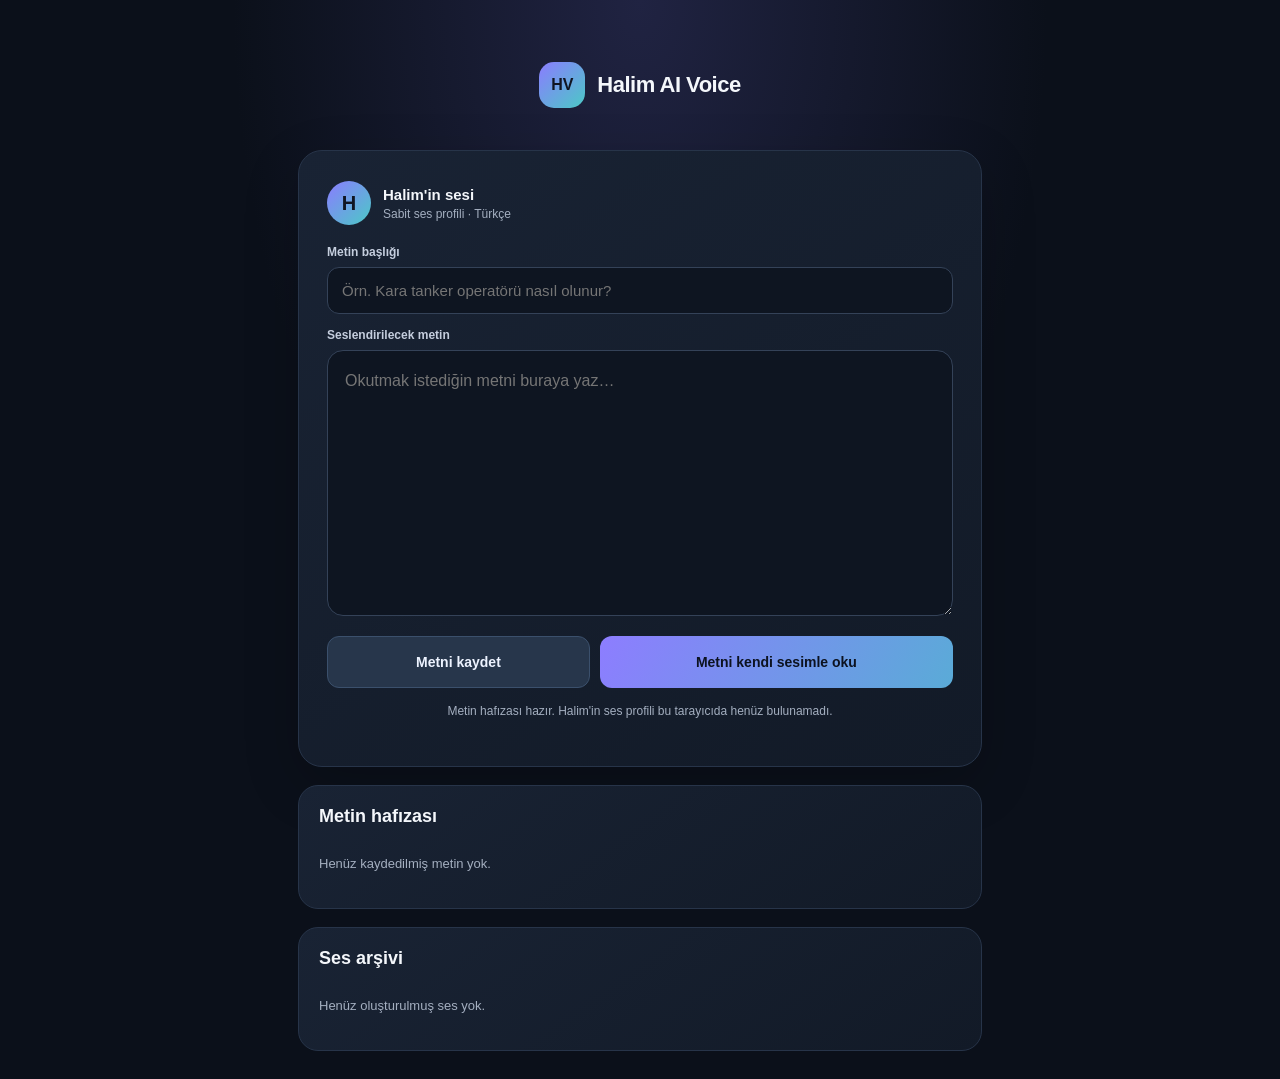
<file: index.html>
<!doctype html>
<html lang="tr">
<head>
  <meta charset="utf-8">
  <meta name="viewport" content="width=device-width,initial-scale=1,viewport-fit=cover">
  <meta name="theme-color" content="#101522">
  <meta name="description" content="Halim'in kendi sesiyle Türkçe metin seslendirme uygulaması.">
  <link rel="icon" href="./icon.svg" type="image/svg+xml">
  <link rel="apple-touch-icon" href="./icon.svg">
  <link rel="manifest" href="./manifest.webmanifest">
  <link rel="stylesheet" href="./style.css">
  <title>Halim AI Voice</title>
</head>
<body class="simple-voice-page">
  <main class="simple-voice-app">
    <header class="simple-voice-header">
      <div class="brand-mark" aria-hidden="true">HV</div>
      <h1>Halim AI Voice</h1>
    </header>
    <section class="simple-voice-panel" aria-label="Türkçe metin seslendirme">
      <div class="simple-voice-profile">
        <span class="simple-voice-avatar" aria-hidden="true">H</span>
        <span><strong>Halim'in sesi</strong><small>Sabit ses profili · Türkçe</small></span>
      </div>
      <label class="field-label" for="speechTitle">Metin başlığı</label>
      <input id="speechTitle" maxlength="120" placeholder="Örn. Kara tanker operatörü nasıl olunur?">
      <label class="field-label" for="speechText">Seslendirilecek metin</label>
      <textarea id="speechText" rows="9" maxlength="30000" placeholder="Okutmak istediğin metni buraya yaz…"></textarea>
      <div class="simple-voice-actions">
        <button class="button secondary" id="saveTextButton" type="button">Metni kaydet</button>
        <button class="button primary" id="generateSpeechButton" type="button">Metni kendi sesimle oku</button>
      </div>
      <p id="speechStatus" class="simple-voice-status" role="status" aria-live="polite">Metinlerin ve seslerin bu cihazda saklanır.</p>
      <div id="generatedAudio" class="generated-audio" hidden></div>
    </section>
    <section class="library-panel" aria-labelledby="textLibraryHeading">
      <h2 id="textLibraryHeading">Metin hafızası</h2>
      <div id="savedTexts" class="library-list"><p class="empty">Henüz kaydedilmiş metin yok.</p></div>
    </section>
    <section class="library-panel" aria-labelledby="audioLibraryHeading">
      <h2 id="audioLibraryHeading">Ses arşivi</h2>
      <div id="savedAudio" class="library-list"><p class="empty">Henüz oluşturulmuş ses yok.</p></div>
    </section>
  </main>
  <script type="module" src="./halim-simple-ui.js"></script>
</body>
</html>
</file>
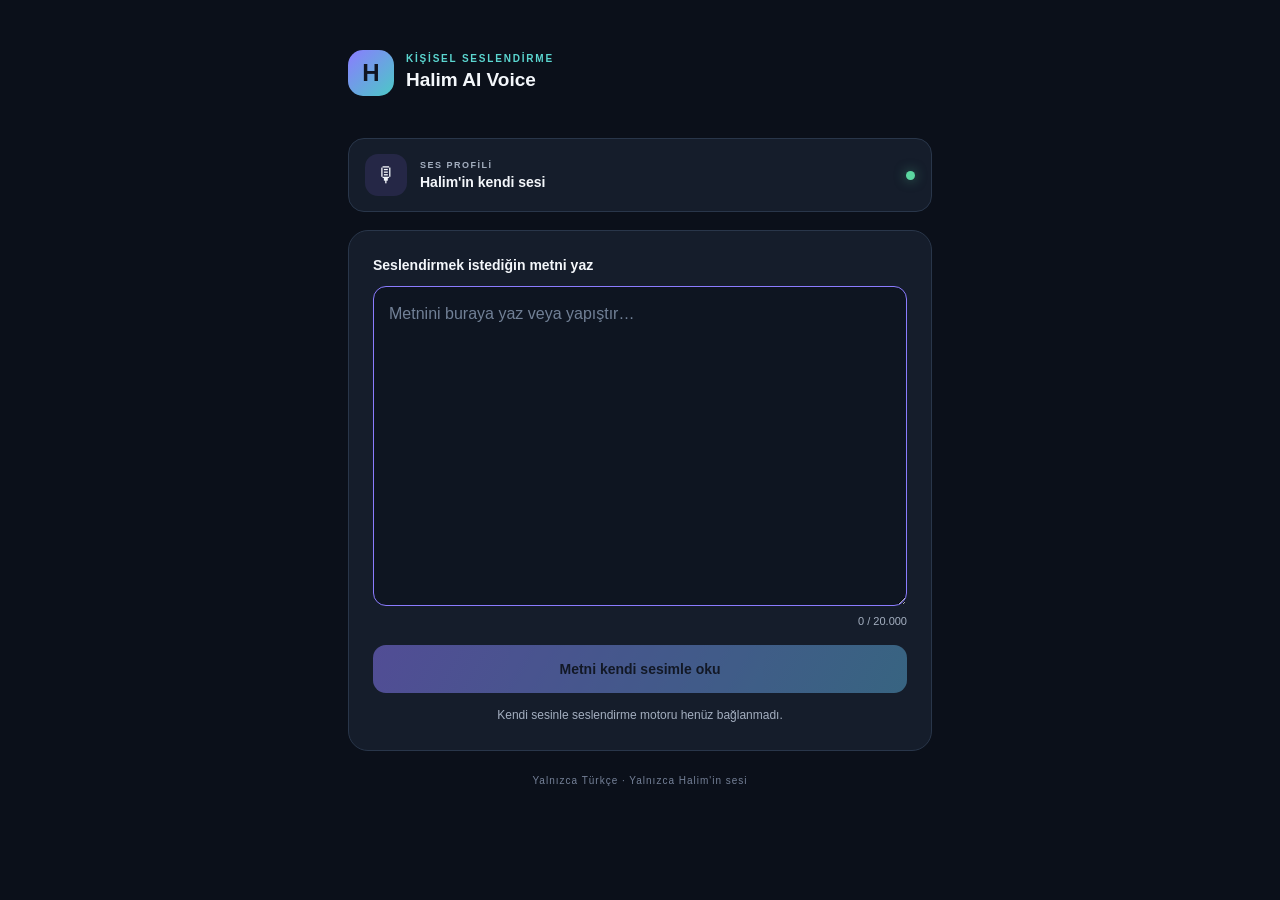
<file: test/index.html>
<!doctype html>
<html lang="tr">
<head>
<meta charset="utf-8">
<meta name="viewport" content="width=device-width,initial-scale=1,viewport-fit=cover">
<meta name="theme-color" content="#101522">
<meta name="robots" content="noindex,nofollow">
<link rel="manifest" href="./manifest.webmanifest">
<link rel="icon" href="./icon.svg" type="image/svg+xml">
<link rel="stylesheet" href="./style.css">
<title>Halim AI Voice</title>
</head>
<body>
<main class="app">
  <header class="topbar">
    <div class="brand-mark">H</div>
    <div><p class="eyebrow">KİŞİSEL SESLENDİRME</p><h1>Halim AI Voice</h1></div>
  </header>
  <section class="voice-card">
    <span class="voice-icon">🎙</span>
    <div><span class="voice-label">SES PROFİLİ</span><strong>Halim'in kendi sesi</strong></div>
    <span class="active-dot" aria-label="Seçili"></span>
  </section>
  <section class="composer">
    <label for="speechText">Seslendirmek istediğin metni yaz</label>
    <textarea id="speechText" maxlength="20000" placeholder="Metnini buraya yaz veya yapıştır…" autofocus></textarea>
    <div class="counter"><span id="charCount">0</span> / 20.000</div>
    <button id="generateButton" class="generate" disabled>Metni kendi sesimle oku</button>
    <p id="status" class="status" aria-live="polite">Kendi sesinle seslendirme motoru henüz bağlanmadı.</p>
  </section>
  <footer>Yalnızca Türkçe · Yalnızca Halim'in sesi</footer>
</main>
<script>
const text=document.getElementById("speechText");
const count=document.getElementById("charCount");
text.addEventListener("input",()=>{count.textContent=text.value.length;});
document.getElementById("generateButton").addEventListener("click",()=>{
 document.getElementById("status").textContent="Ses üretim motoru henüz hazır değil.";
});
if("serviceWorker" in navigator) navigator.serviceWorker.register("./service-worker.js").catch(()=>{});
</script>
</body>
</html>
</file>
<file: style.css>
:root{color-scheme:dark;--bg:#0b101a;--panel:#151d2b;--line:#273449;--text:#f4f7fb;--muted:#a4afc0;--accent:#8b7cff;--cyan:#5bd6d0}
*{box-sizing:border-box}body{margin:0;background:radial-gradient(ellipse at 80% 0%,#202342 0,transparent 38%),var(--bg);color:var(--text);font-family:-apple-system,BlinkMacSystemFont,"Segoe UI",sans-serif;min-height:100vh}
.app{width:min(760px,100%);margin:auto;padding:calc(22px + env(safe-area-inset-top)) 18px calc(30px + env(safe-area-inset-bottom))}
.topbar{display:flex;align-items:center;gap:12px;margin-bottom:30px}.brand-mark{width:46px;height:46px;border-radius:15px;background:linear-gradient(135deg,#8b7cff,#4bc9c6);display:grid;place-items:center;font-weight:900;color:#101522}.topbar h1{font-size:19px;margin:2px 0}.eyebrow{font-size:10px;letter-spacing:1.8px;font-weight:800;color:var(--cyan);margin:0 0 7px}.local-pill{margin-left:auto;font-size:11px;color:#a9f2d2;border:1px solid #2c6659;border-radius:30px;padding:7px 10px;white-space:nowrap}
.hero{padding:24px 4px 30px}.hero-orb{width:70px;height:70px;border-radius:24px;background:linear-gradient(145deg,#332d68,#174c5a);display:grid;place-items:center;font-size:32px;margin-bottom:22px;box-shadow:0 12px 40px #0005}.hero h2{font-size:clamp(32px,8vw,48px);line-height:1.08;letter-spacing:-1.8px;margin:8px 0 14px}.hero h2 span{color:#9c91ff}.muted{color:var(--muted);line-height:1.6;font-size:14px}
.panel{background:linear-gradient(145deg,#192334,#121a27);border:1px solid var(--line);border-radius:22px;padding:20px;margin:0 0 16px;box-shadow:0 14px 40px #0002}.section-heading{display:flex;justify-content:space-between;align-items:center;margin-bottom:20px}.section-heading h2,.future-panel h2{font-size:20px;margin:0}.mic-icon{font-size:25px}.field-label{display:block;color:#c5cede;font-size:12px;font-weight:700;margin:16px 0 8px}
input,textarea{width:100%;border:1px solid #344258;background:#0e1521;color:var(--text);border-radius:12px;padding:14px;font:inherit;font-size:15px;outline:none}input:focus,textarea:focus{border-color:var(--accent)}textarea{resize:vertical}
.record-status{margin:16px 0 12px;color:var(--muted);font-size:13px;line-height:1.5}.record-actions{display:flex;gap:10px}.button{display:inline-flex;justify-content:center;align-items:center;text-align:center;border:0;border-radius:12px;padding:13px 15px;font-size:14px;font-weight:750;cursor:pointer;text-decoration:none}.primary{background:linear-gradient(120deg,#8d7dff,#5aabd7);color:#0c1220;flex:1}.stop{background:#3b2733;color:#ffb5c2;flex:1}.button:disabled,.mini-button:disabled{opacity:.4;cursor:not-allowed}.small-note{font-size:11px;line-height:1.5;color:#8290a5;margin:12px 0 0}.count{font-size:12px;color:var(--muted)}
.file-input{position:absolute;width:1px;height:1px;opacity:0;overflow:hidden;z-index:-1}.import-button{width:100%;background:#24344a;border:1px solid #3b506c;color:#e5efff}.import-note{margin:9px 0 15px}
.storage-info{font-size:11px;color:#91a0b5;background:#0e1521;border:1px solid #26354a;border-radius:10px;padding:10px 12px;margin:0 0 8px;line-height:1.5}
.recording{border-top:1px solid var(--line);padding:14px 0}.recording:first-child{border-top:0}.recording-top{display:flex;justify-content:space-between;gap:12px;align-items:center}.recording-name{font-weight:700;overflow-wrap:anywhere}.recording-meta{font-size:11px;color:var(--muted);margin-top:5px;line-height:1.5}.recording audio{width:100%;height:38px;margin-top:10px}.recording-tools{display:flex;gap:8px;margin-top:9px;flex-wrap:wrap}.mini-button{border:1px solid #3a4960;background:#202b3c;color:#e7ecf5;border-radius:9px;padding:9px 11px;font-size:12px}.delete-button{color:#ffb4bf}.empty{color:var(--muted);font-size:13px;line-height:1.6}.future-panel{border-color:#3b3764}.disabled-look{width:100%;margin-top:12px;background:#373451;color:#c2bbff}footer{display:flex;justify-content:space-between;color:#66758b;font-size:10px;letter-spacing:1px;padding:18px 4px}
@media(min-width:600px){.app{padding-top:38px}.panel{padding:24px}.hero{padding:32px 8px 38px}}
.sample-panel{border-color:#3b3764}.sample-grid{display:grid;grid-template-columns:1fr 1fr;gap:10px}.sample-grid input,.sample-grid select,#sampleSource{width:100%;border:1px solid #344258;background:#0e1521;color:var(--text);border-radius:12px;padding:13px;font:inherit;font-size:14px}.sample-button{width:100%;margin-top:18px}.sample-button:disabled{opacity:.4}

.server-action{width:100%;margin-top:10px}
.server-divider{height:1px;background:var(--line);margin:22px 0}
#serverEmotion{width:100%;border:1px solid #344258;background:#0e1521;color:var(--text);border-radius:12px;padding:13px;font:inherit;font-size:14px}
.generated-audio{display:grid;gap:12px;margin-top:16px}
.generated-audio audio{width:100%}
.generated-audio .button{width:100%}
.delete-server-button{width:100%;margin-top:12px;background:#3b2733;color:#ffb5c2}


/* Minimal single-purpose voice screen */
.simple-voice-page{min-height:100svh;background:radial-gradient(ellipse at 50% 0%,#202342 0,transparent 45%),var(--bg)}
.simple-voice-app{width:min(720px,100%);margin:auto;padding:calc(28px + env(safe-area-inset-top)) 18px calc(28px + env(safe-area-inset-bottom))}
.simple-voice-header{display:flex;align-items:center;justify-content:center;gap:12px;margin:8px 0 34px}
.simple-voice-header h1{font-size:22px;letter-spacing:-.5px;margin:0}
.simple-voice-panel{background:linear-gradient(145deg,#192334,#121a27);border:1px solid var(--line);border-radius:24px;padding:clamp(18px,4vw,28px);box-shadow:0 18px 55px #0003}
.simple-voice-profile{display:flex;align-items:center;gap:12px;margin:2px 0 20px}
.simple-voice-avatar{width:44px;height:44px;border-radius:50%;display:grid;place-items:center;background:linear-gradient(135deg,#8b7cff,#4bc9c6);color:#101522;font-size:20px;font-weight:900}
.simple-voice-profile strong,.simple-voice-profile small{display:block}
.simple-voice-profile strong{font-size:15px}
.simple-voice-profile small{font-size:12px;color:var(--muted);margin-top:4px}
.simple-voice-panel textarea{min-height:230px;line-height:1.6;font-size:16px;border-radius:16px;padding:17px}
.simple-voice-button{width:100%;min-height:54px;margin-top:16px;font-size:15px}
.simple-voice-status{min-height:18px;color:var(--muted);font-size:12px;line-height:1.5;text-align:center;margin:14px 4px 0}
.simple-voice-panel .generated-audio{margin-top:18px}
.simple-voice-panel .generated-audio audio{width:100%}
.simple-voice-panel .generated-audio a{width:100%}
.sr-only{position:absolute;width:1px;height:1px;padding:0;margin:-1px;overflow:hidden;clip:rect(0,0,0,0);white-space:nowrap;border:0}
@media(min-width:600px){.simple-voice-app{padding-top:54px}.simple-voice-header{margin-bottom:42px}}

/* Local text memory and generated-audio archive */
.simple-voice-actions{display:flex;gap:10px;margin-top:16px;flex-wrap:wrap}
.simple-voice-actions .button{min-height:52px}
.simple-voice-actions .primary{flex:1.4}
.simple-voice-actions .secondary{background:#27364b;color:#edf3ff;border:1px solid #3b506c;flex:1}
.simple-voice-panel .field-label{display:block;margin:14px 0 8px;color:#c5cede;font-size:12px;font-weight:700}
.simple-voice-panel input{width:100%;border:1px solid #344258;background:#0e1521;color:var(--text);border-radius:12px;padding:14px;font:inherit;font-size:15px}
.library-panel{margin-top:18px;padding:20px;background:linear-gradient(145deg,#192334,#121a27);border:1px solid var(--line);border-radius:20px}
.library-panel h2{font-size:18px;margin:0 0 14px}
.library-list{display:grid;gap:10px}
.library-item{padding:14px;border:1px solid #2c3b50;border-radius:13px;background:#101927;display:grid;gap:8px;min-width:0}
.library-item strong{overflow-wrap:anywhere;font-size:14px}
.library-item small{color:var(--muted);font-size:11px}
.library-item p{color:#c4cedd;font-size:12px;line-height:1.5;margin:0;overflow-wrap:anywhere}
.library-item audio{width:100%;height:38px}
.library-actions{display:flex;gap:8px;flex-wrap:wrap}
.library-item .mini-button{display:inline-flex;align-items:center;justify-content:center;text-decoration:none;width:max-content}
@media(max-width:440px){.simple-voice-actions{flex-direction:column}.simple-voice-actions .button{width:100%}}
</file>
<file: test/style.css>
:root{color-scheme:dark;--bg:#0b101a;--panel:#151d2b;--line:#29364a;--text:#f4f7fb;--muted:#a4afc0;--accent:#8b7cff;--cyan:#5bd6d0}
*{box-sizing:border-box}body{margin:0;min-height:100vh;background:var(--bg);color:var(--text);font-family:-apple-system,BlinkMacSystemFont,"Segoe UI",sans-serif}
.app{width:min(620px,100%);margin:auto;padding:calc(26px + env(safe-area-inset-top)) 18px calc(24px + env(safe-area-inset-bottom))}
.topbar{display:flex;align-items:center;gap:12px;margin-bottom:42px}.brand-mark{width:46px;height:46px;border-radius:15px;background:linear-gradient(135deg,#8b7cff,#4bc9c6);display:grid;place-items:center;font-size:24px;font-weight:900;color:#101522}.topbar h1{font-size:19px;margin:2px 0}.eyebrow{font-size:10px;letter-spacing:1.8px;font-weight:800;color:var(--cyan);margin:0 0 5px}
.voice-card{display:flex;align-items:center;gap:13px;background:var(--panel);border:1px solid var(--line);border-radius:16px;padding:15px 16px;margin-bottom:18px}.voice-icon{width:42px;height:42px;border-radius:13px;background:#252746;display:grid;place-items:center;font-size:21px}.voice-card div{display:grid;gap:4px}.voice-label{font-size:9px;letter-spacing:1.5px;color:var(--muted);font-weight:800}.voice-card strong{font-size:14px}.active-dot{width:9px;height:9px;border-radius:50%;background:#5bd6a0;margin-left:auto;box-shadow:0 0 12px #5bd6a080}
.composer{background:var(--panel);border:1px solid var(--line);border-radius:20px;padding:18px}.composer label{display:block;font-size:14px;font-weight:750;margin:2px 0 13px}
textarea{display:block;width:100%;min-height:260px;resize:vertical;border:1px solid #344258;background:#0e1521;color:var(--text);border-radius:13px;padding:15px;font:inherit;font-size:16px;line-height:1.55;outline:none}textarea:focus{border-color:var(--accent)}textarea::placeholder{color:#718096}
.counter{text-align:right;font-size:11px;color:var(--muted);margin-top:9px}.generate{width:100%;border:0;border-radius:13px;padding:16px;margin-top:18px;background:linear-gradient(120deg,#8d7dff,#5aabd7);color:#101522;font-size:14px;font-weight:800}.generate:disabled{opacity:.5}.status{text-align:center;color:var(--muted);font-size:12px;line-height:1.5;margin:13px 0 2px}
footer{text-align:center;color:#758198;font-size:10px;letter-spacing:1px;margin:24px 0}
@media(min-width:600px){.app{padding-top:50px}.composer{padding:24px}textarea{min-height:320px}}
</file>
